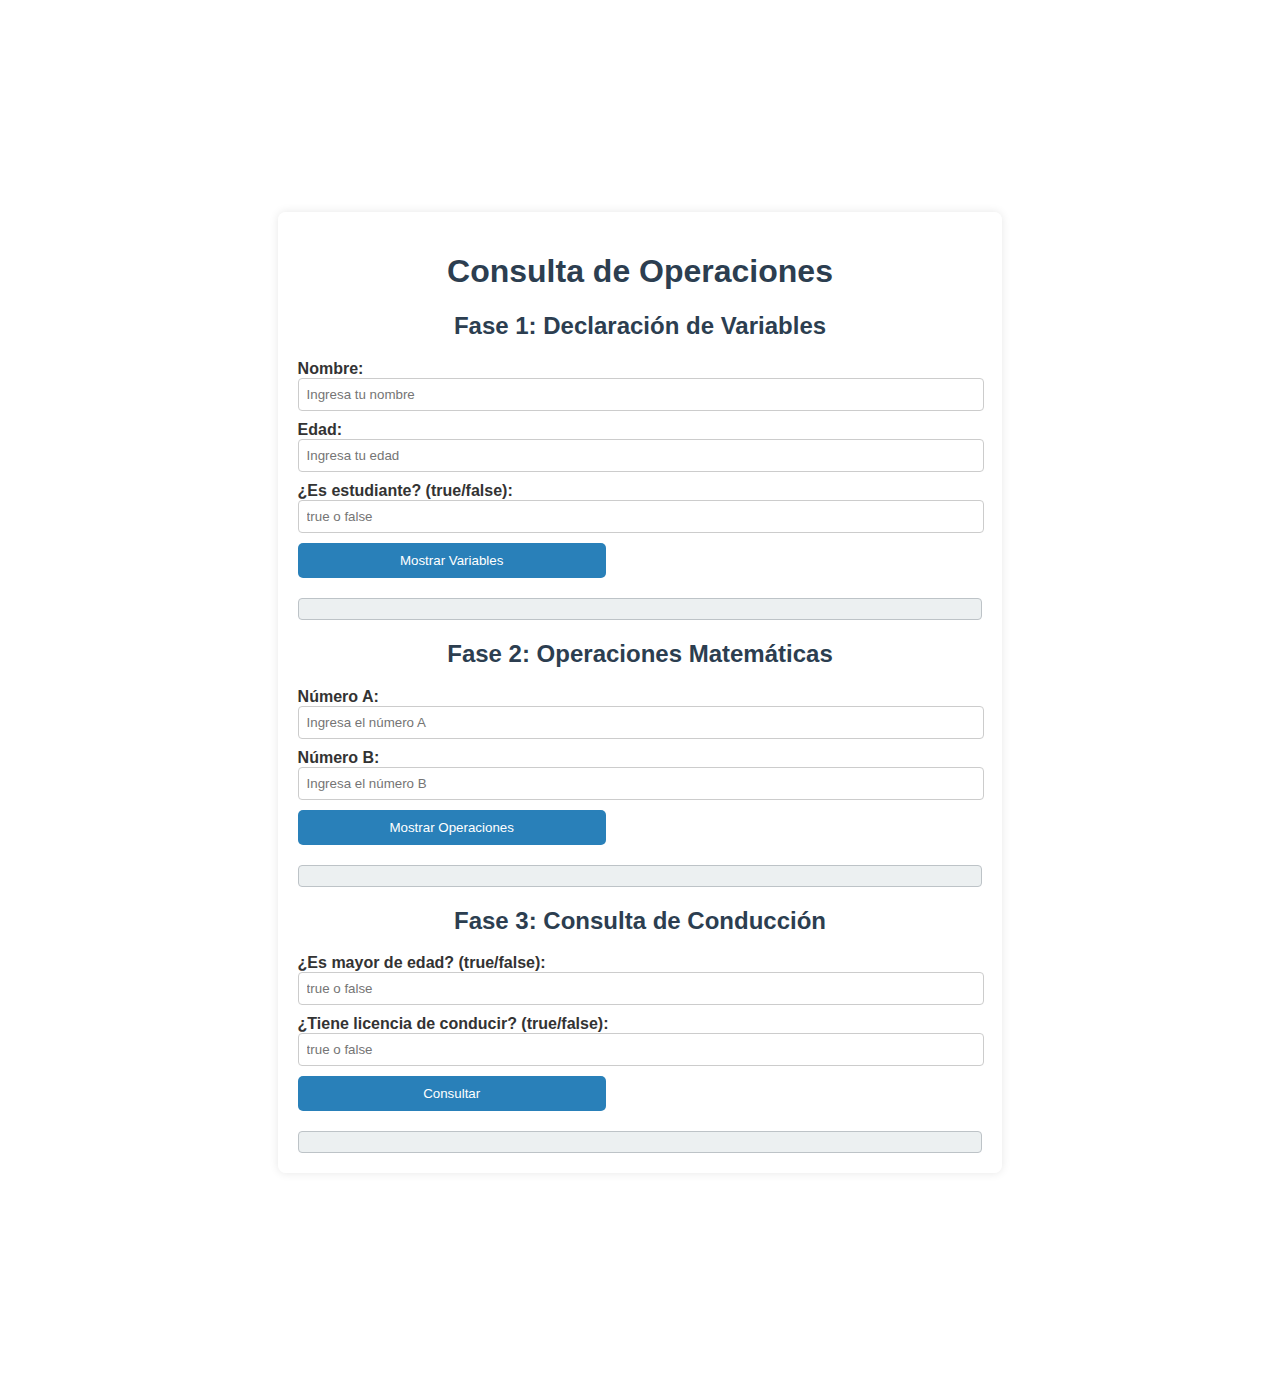
<file: taller 31.10/src/index.html>
<!DOCTYPE html>
<html lang="es-CO">

<head>
    <meta charset="UTF-8">
    <meta name="viewport" content="width=device-width, initial-scale=1.0">
    <title>Taller en Clase</title>
    <link rel="stylesheet" href="styles/style.css">
    <script src="scripts/scripts.js" defer></script>
</head>

<body>

    <div class="container">
        <h1>Consulta de Operaciones</h1>

        <div>
            <h2>Fase 1: Declaración de Variables</h2>
            <label for="nombre">Nombre:</label>
            <input type="text" id="nombre" placeholder="Ingresa tu nombre"><br>
            <label for="edadVar">Edad:</label>
            <input type="number" id="edadVar" placeholder="Ingresa tu edad"><br>
            <label for="esEstudiante">¿Es estudiante? (true/false):</label>
            <input type="text" id="esEstudiante" placeholder="true o false"><br>
            <button onclick="declaracionVariables()">Mostrar Variables</button>
            <div id="resultadoFase1" class="resultado"></div>
        </div>

        <div>
            <h2>Fase 2: Operaciones Matemáticas</h2>
            <label for="numeroA">Número A:</label>
            <input type="number" id="numeroA" placeholder="Ingresa el número A"><br>
            <label for="numeroB">Número B:</label>
            <input type="number" id="numeroB" placeholder="Ingresa el número B"><br>
            <button onclick="operacionesMatematicas()">Mostrar Operaciones</button>
            <div id="resultadoFase2" class="resultado"></div>
        </div>

        <div>
            <h2>Fase 3: Consulta de Conducción</h2>
            <label for="edad">¿Es mayor de edad? (true/false):</label>
            <input type="text" id="edad" placeholder="true o false"><br>

            <label for="licencia">¿Tiene licencia de conducir? (true/false):</label>
            <input type="text" id="licencia" placeholder="true o false"><br>

            <button onclick="operadoresLogicos()">Consultar</button>
            <div id="resultadoFase3" class="resultado"></div>
        </div>
    </div>

</body>

</html>
</file>
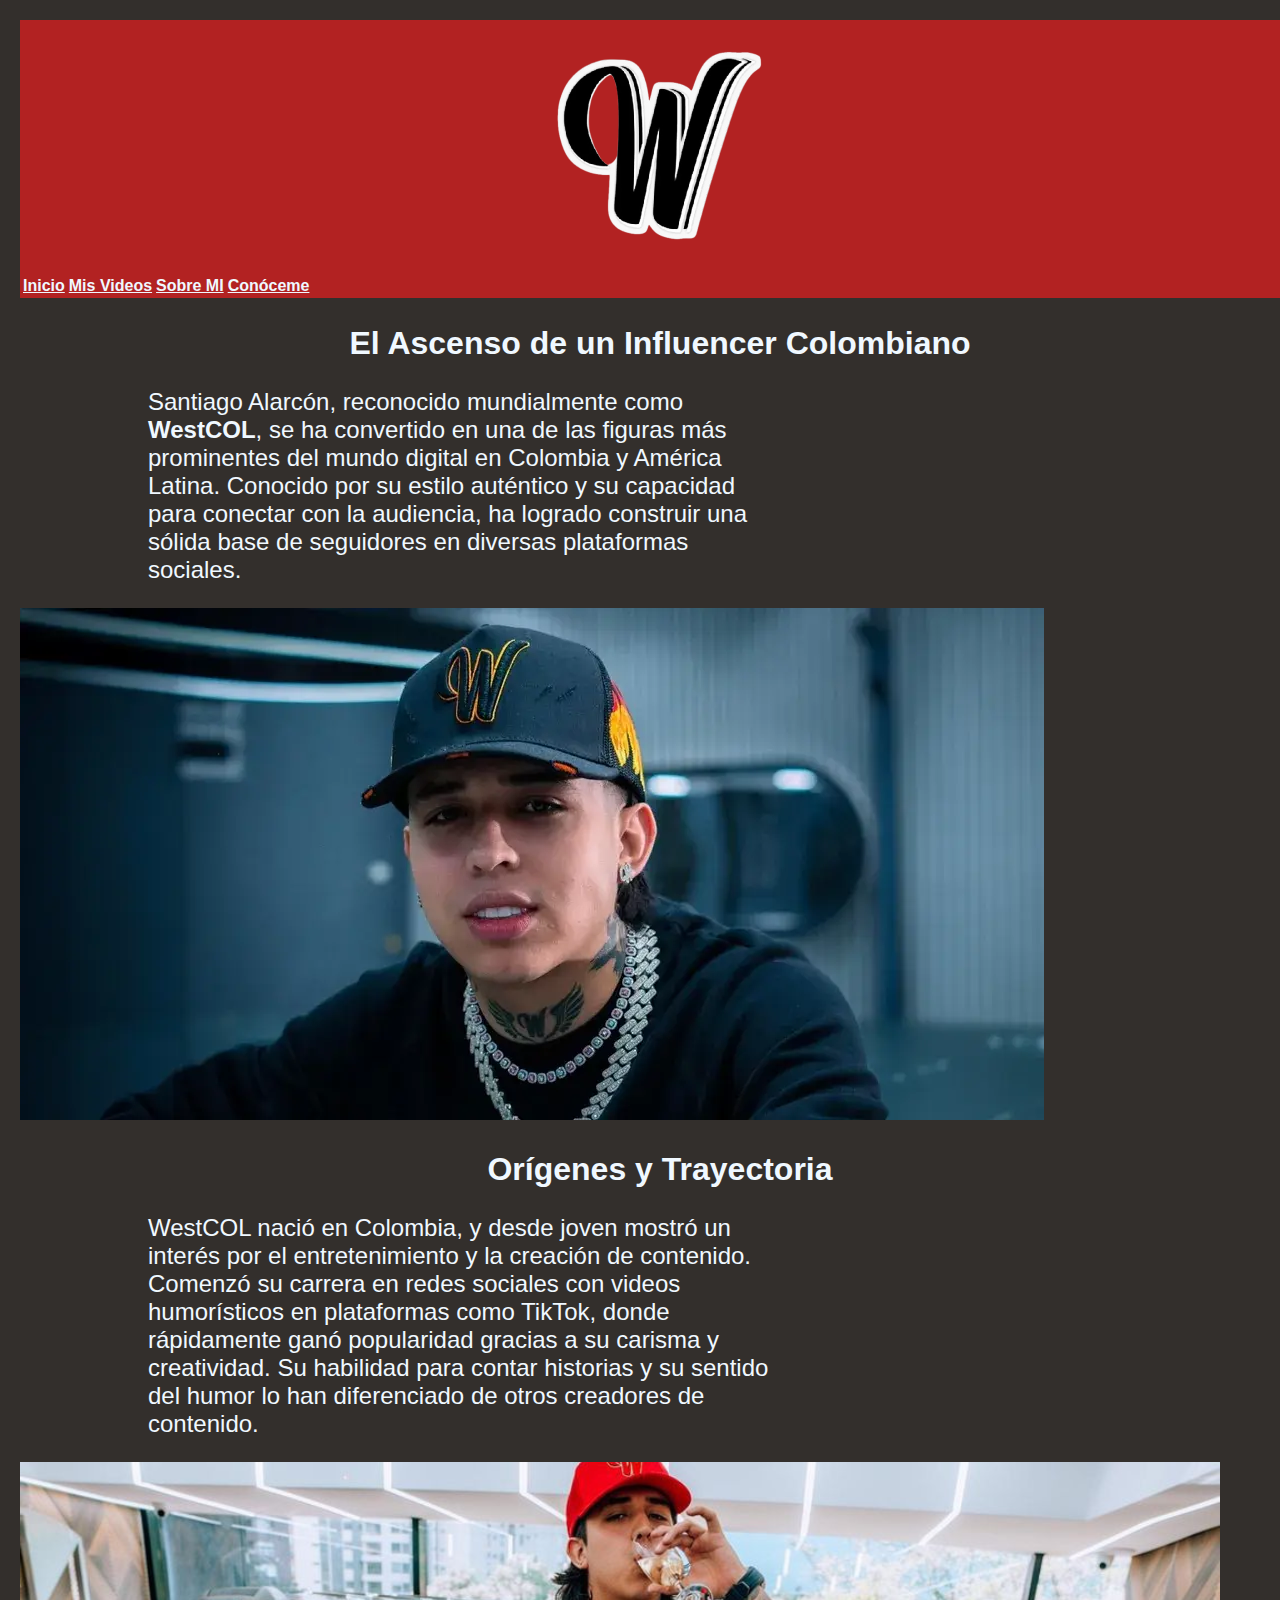
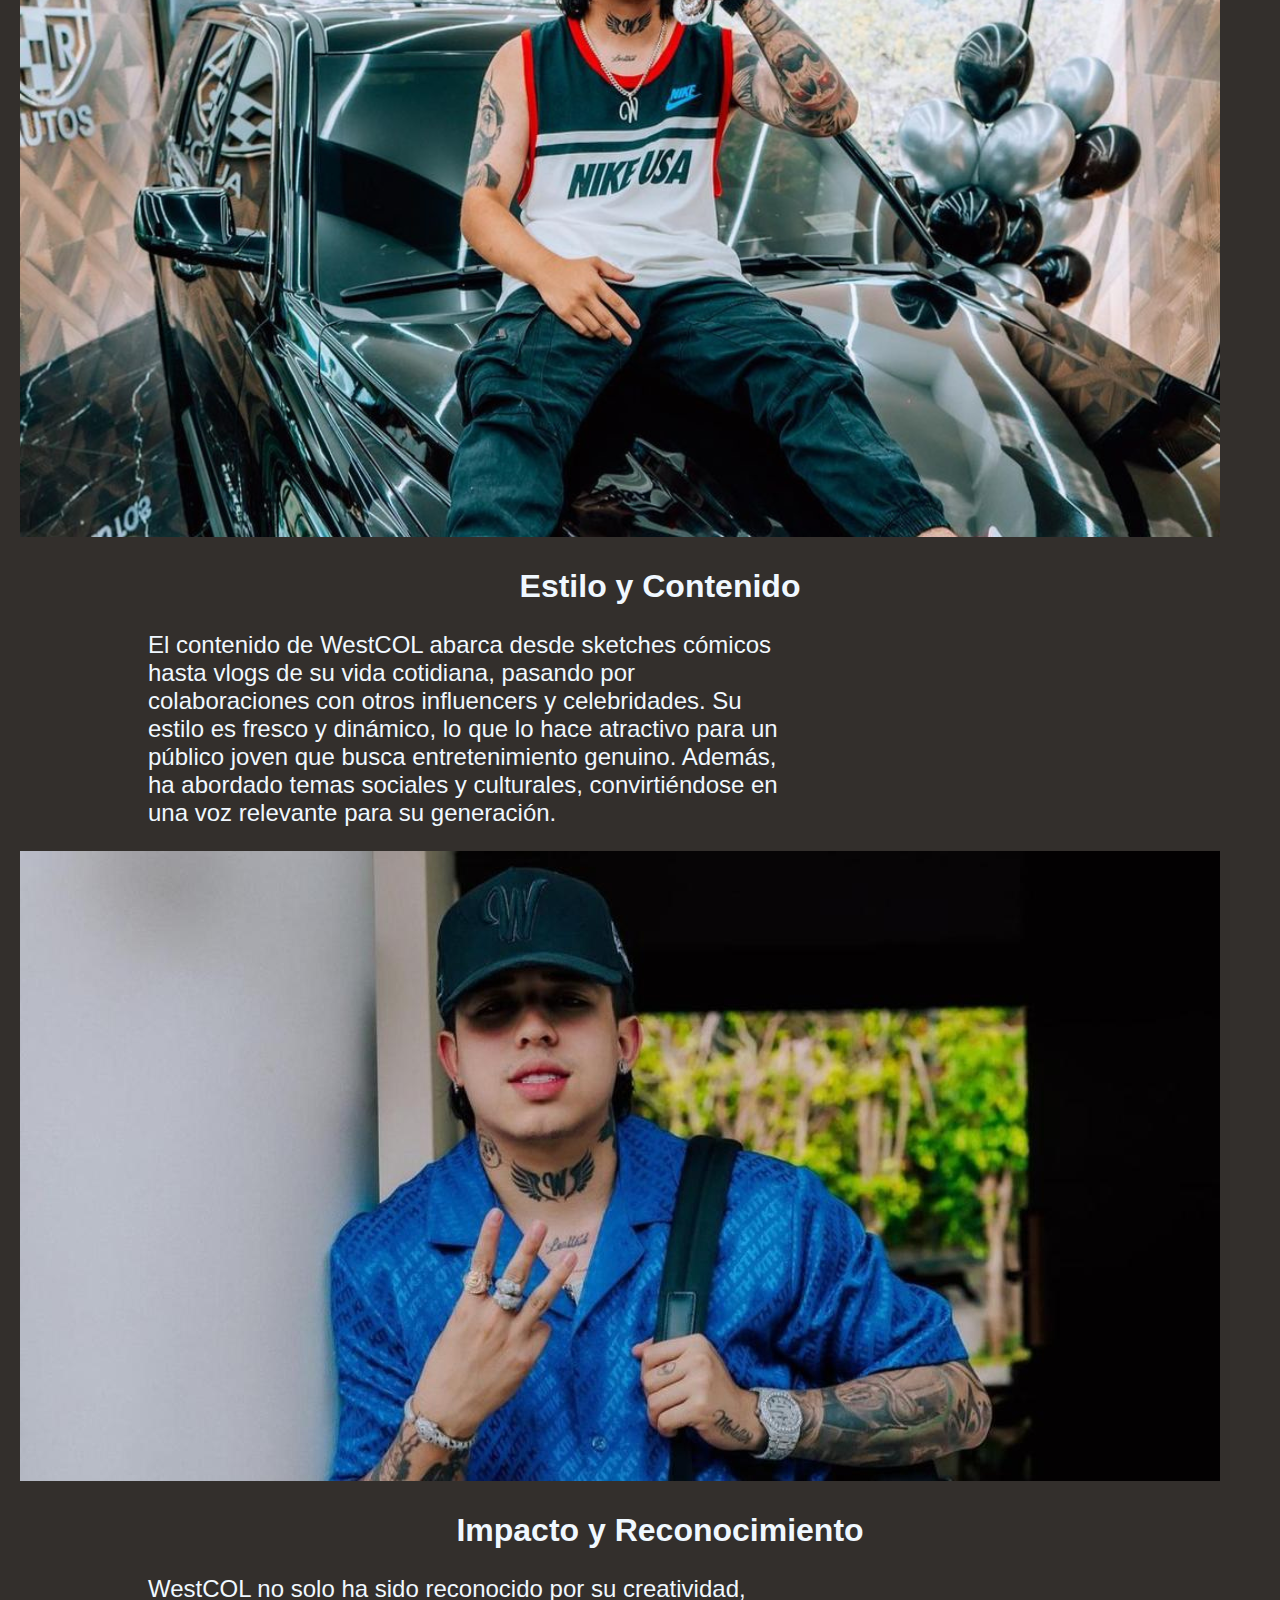
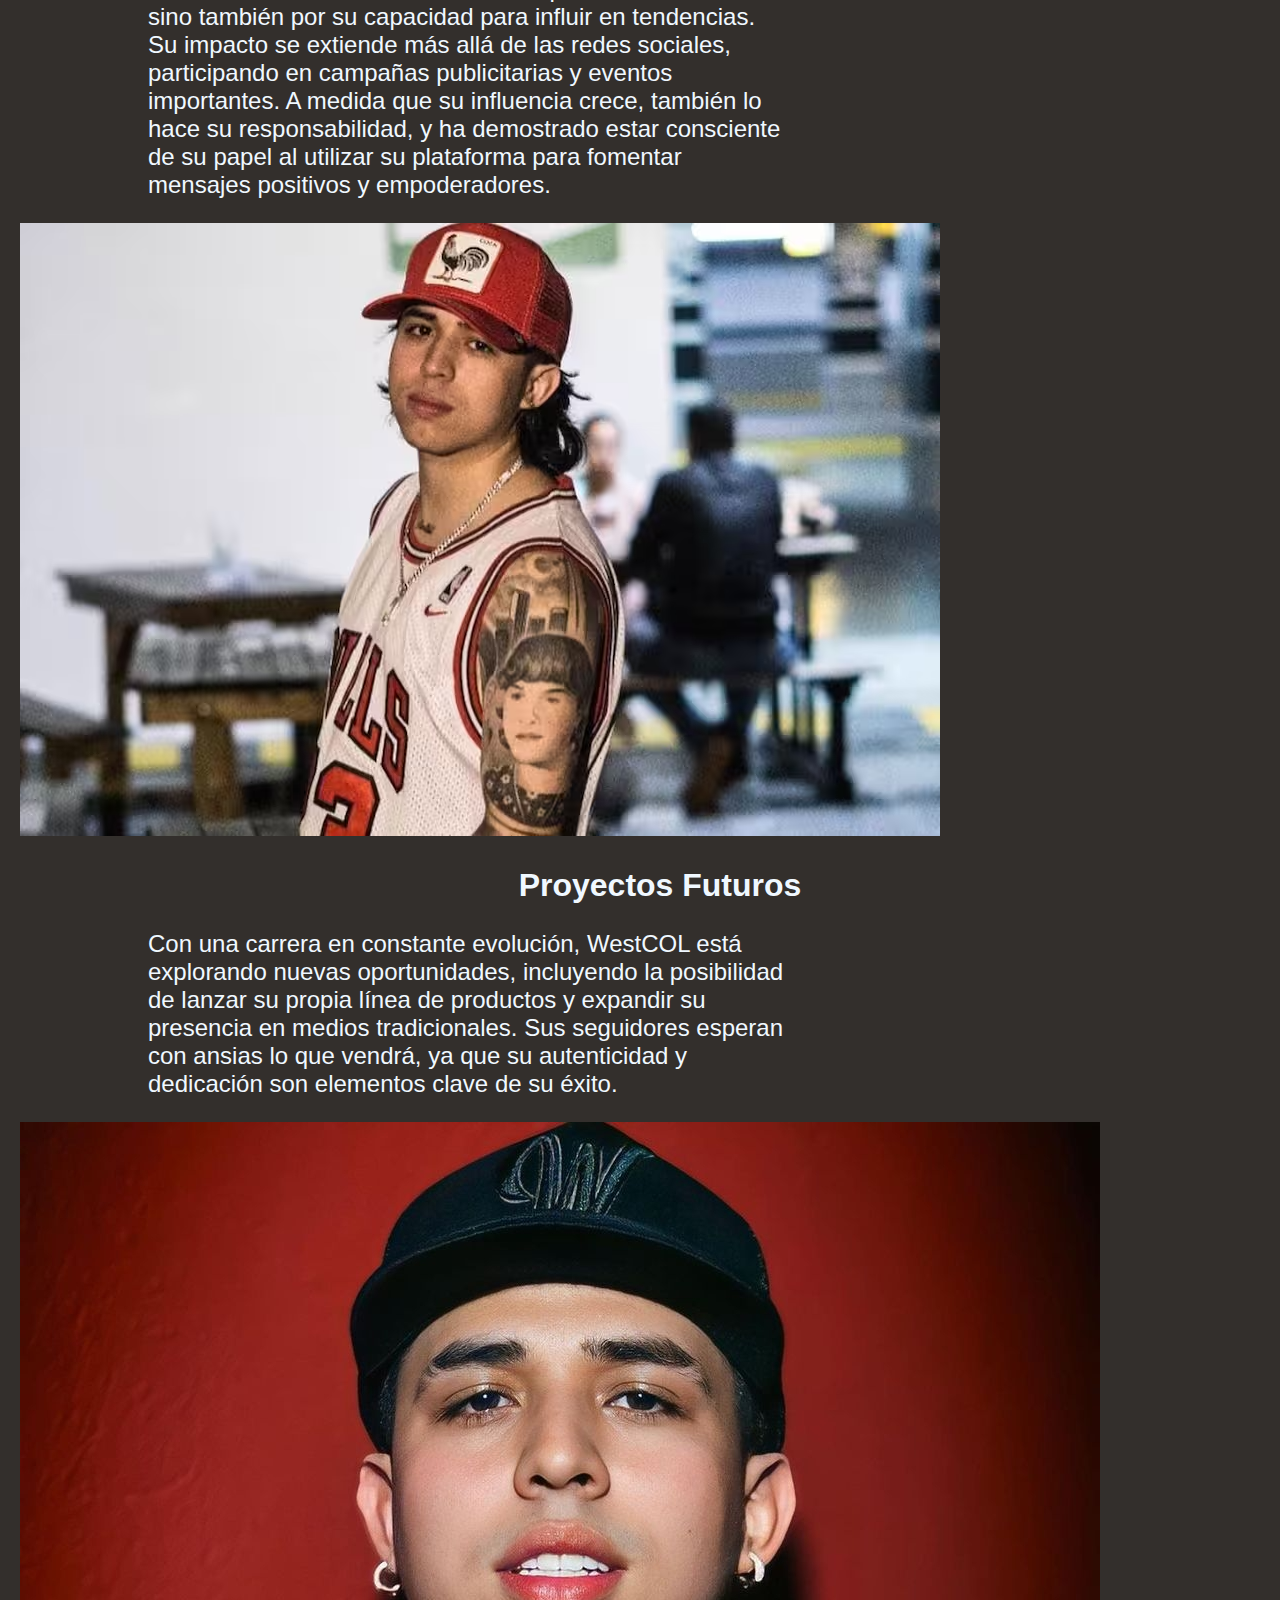
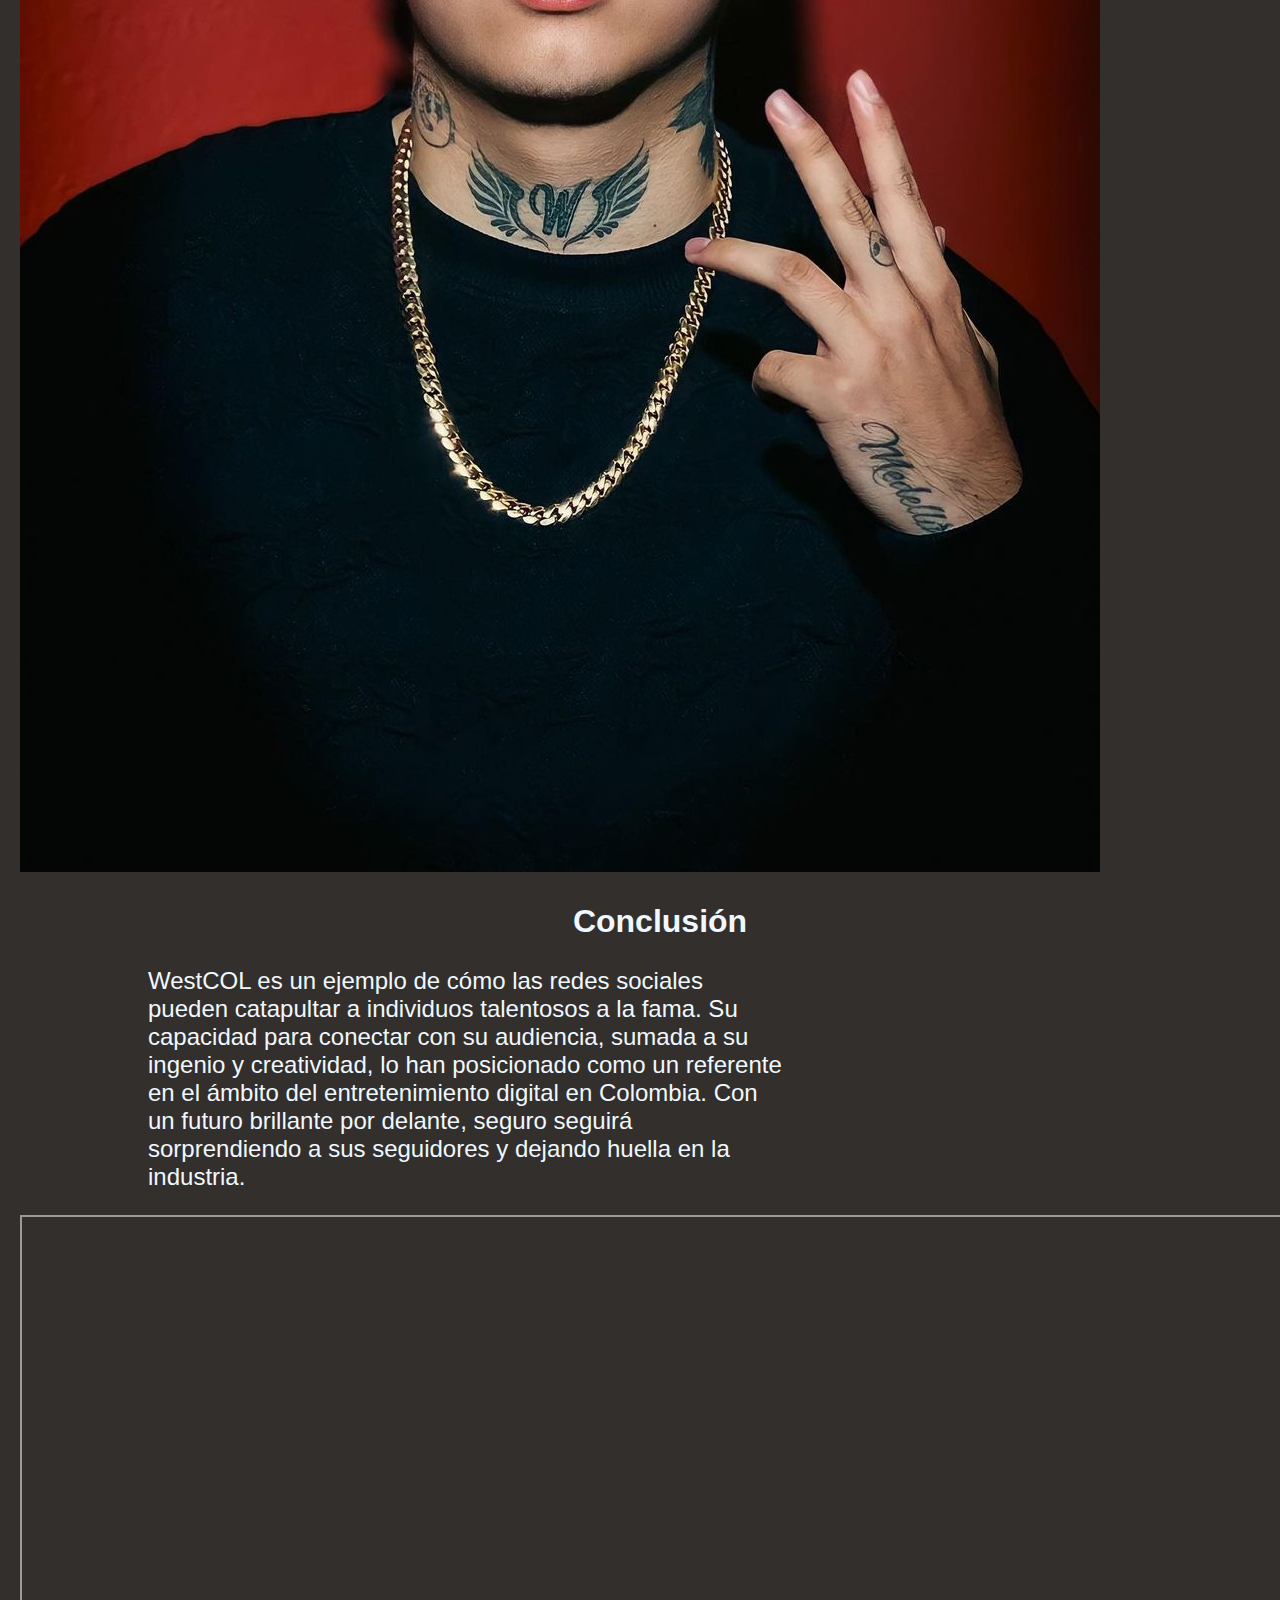
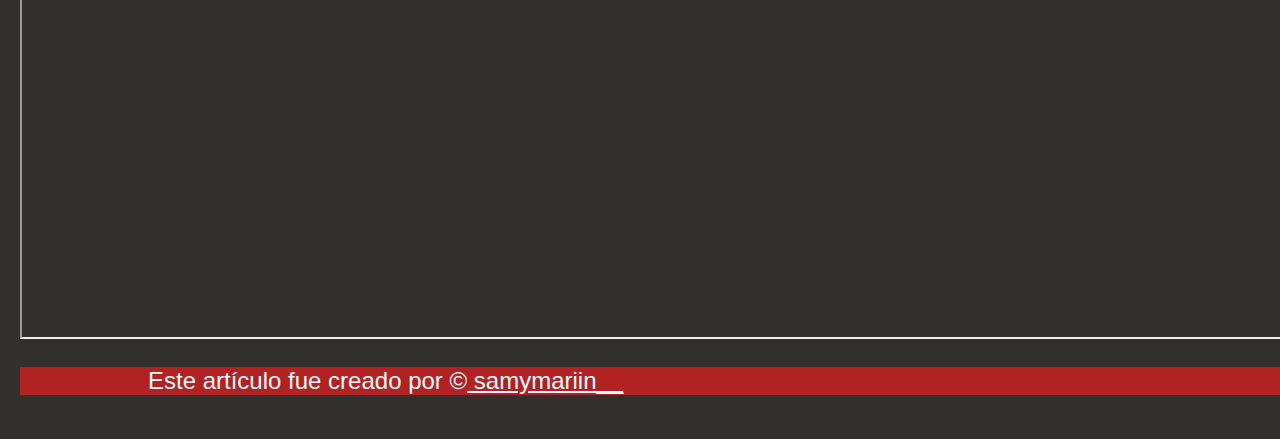
<file: src/WestCOL.html>
<!DOCTYPE html>
<html lang="es-CO">

<head>
    <meta charset="UTF-8">
    <meta name="viewport" content="width=device-width, initial-scale=1.0">
    <meta name="description" content="Artículo sobre WestCOL, un Influencer Colombiano.">
    <title>WestCOL - Influencer Colombiano</title>
    <link rel="stylesheet" href="styles/mystyles.css">
</head>

<body>

    <header>
        <img src="img/b227135e605f5e840cb7e31a443776c2.png" alt="logo de WestCOL" width="250">
    </header>

    <nav>
        <table>
            <th>
                <a href="https://www.youtube.com/channel/UCEg_iK8FKwZfpRMn4-AnnnQ">Inicio</a>
            </th>
            <th>
                <a href="https://www.twitch.tv/westcol">Mis Videos</a>
            </th>
            <th>
                <a href="https://kick.com/westcol">Sobre MI</a>
            </th>
            <th>
                <a href="https://www.instagram.com/westcol/">Conóceme</a>
            </th>
        </table>
    </nav>

    <center>
        <h2>
            El Ascenso de un Influencer Colombiano
        </h2>
    </center>
    <p>
        Santiago Alarcón, reconocido mundialmente como <strong>WestCOL</strong>, se ha convertido en una de las figuras
        más prominentes del mundo digital en Colombia y América Latina. Conocido por su estilo auténtico y su capacidad
        para conectar con la audiencia, ha logrado construir una sólida base de seguidores en diversas plataformas
        sociales.
    </p>

    <img src="img/https___cms.flip.datasketch.co_uploads_web_FLIP_comunicado_Westcol_Juanita_Semana_47c6a0c66b.png">

    <center>
        <h2>
            Orígenes y Trayectoria
        </h2>
    </center>
    <p>
        WestCOL nació en Colombia, y desde joven mostró un interés por el entretenimiento y la creación de contenido.
        Comenzó su carrera en redes sociales con videos humorísticos en plataformas como TikTok, donde rápidamente ganó
        popularidad gracias a su carisma y creatividad. Su habilidad para contar historias y su sentido del humor lo han
        diferenciado de otros creadores de contenido.
    </p>

    <img src="img/16112022-Westcol.png">

    <center>
        <h2>
            Estilo y Contenido
        </h2>
    </center>
    <p>
        El contenido de WestCOL abarca desde sketches cómicos hasta vlogs de su vida cotidiana, pasando por
        colaboraciones con otros influencers y celebridades. Su estilo es fresco y dinámico, lo que lo hace atractivo
        para un público joven que busca entretenimiento genuino. Además, ha abordado temas sociales y culturales,
        convirtiéndose en una voz relevante para su generación.
    </p>

    <img src="img/westcol.png">

    <center>
        <h2>
            Impacto y Reconocimiento
        </h2>
    </center>
    <p>
        WestCOL no solo ha sido reconocido por su creatividad, sino también por su capacidad para influir en tendencias.
        Su impacto se extiende más allá de las redes sociales, participando en campañas publicitarias y eventos
        importantes. A medida que su influencia crece, también lo hace su responsabilidad, y ha demostrado estar
        consciente de su papel al utilizar su plataforma para fomentar mensajes positivos y empoderadores.
    </p>

    <img src="img/YNNQ7QMDUFDCDIMGQQVWMIZSLI.png">

    <center>
        <h2>
            Proyectos Futuros
        </h2>
    </center>
    <p>
        Con una carrera en constante evolución, WestCOL está explorando nuevas oportunidades, incluyendo la posibilidad
        de lanzar su propia línea de productos y expandir su presencia en medios tradicionales. Sus seguidores esperan
        con ansias lo que vendrá, ya que su autenticidad y dedicación son elementos clave de su éxito.
    </p>

    <img src="img/387836006_122110542932064306_1859383703253401235_n.jpg"></center>

    <center>
        <h2>
            Conclusión
        </h2>
    </center>
    <p>
        WestCOL es un ejemplo de cómo las redes sociales pueden catapultar a individuos talentosos a la fama. Su
        capacidad para conectar con su audiencia, sumada a su ingenio y creatividad, lo han posicionado como un
        referente en el ámbito del entretenimiento digital en Colombia. Con un futuro brillante por delante, seguro
        seguirá sorprendiendo a sus seguidores y dejando huella en la industria.
    </p>

    <center>
        <iframe src="https://www.youtube.com/embed/fCNBGAvhIrA" referrerpolicy="strict-origin-when-cross-origin"
            allowfullscreen>
        </iframe>
    </center>

    <footer>
        <center>
            <p>Este artículo fue creado por &COPY;<a href="https://www.instagram.com/samymariin__"> samymariin__</a></p>
        </center>
    </footer>

</body>

</html>
</file>
<file: taller 31.10/src/styles/style.css>
body {
    font-family: 'Franklin Gothic Medium', 'Arial Narrow', Arial, sans-serif;
    margin: 15%;
    padding: 20px;
    background-image: url('images.png');
    border-radius: 30%;
    background-size: cover;
    background-position: center;
    color: #333;
}

.container {
    background-color: rgba(255, 255, 255, 0.8);
    border-radius: 8px;
    padding: 20px;
    box-shadow: 0 0 10px rgba(0, 0, 0, 0.1);
    margin: auto;
    width: 80%;
}

h1, h2 {
    text-align: center;
    color: #2c3e50;
}

label {
    font-weight: bold;
}

input {
    margin-bottom: 10px;
    padding: 8px;
    width: calc(100% - 16px);
    border: 1px solid #ccc;
    border-radius: 4px;
}

button {
    padding: 10px 15px;
    background-color: #2980b9;
    color: white;
    border: none;
    border-radius: 5px;
    cursor: pointer;
    width: 45%;
    align-content: center;
}

button:hover {
    background-color: #ffffff;
    opacity: 85%;
    color: #2980b9;
}

.resultado {
    margin-top: 20px;
    padding: 10px;
    background-color: #ecf0f1;
    border: 1px solid #bdc3c7;
    border-radius: 4px;
    text-align: center;
}
</file>
<file: src/styles/mystyles.css>
body {
    background-color: #332f2c;
    margin: 0;
    padding: 20px;
    top: 0;
    left: 0;
    width: 100%;
    height: 100%;
    font-family: 'Arial Narrow', sans-serif;
}

header{
    background-color: #b22222;
    font-family: Impact, sans-serif;
    color: aliceblue;
    font-size: 1em;
    text-align: center;
    margin-top: 0%;
    margin-bottom: 0%;
}

nav{
    background-color: #b22222;
    font-family: 'Arial Narrow Bold', sans-serif;
    color: aliceblue;
    text-align: center;
    margin-top: 0%;
    margin-bottom: 0%;
}

footer{
    background-color: #b22222;
    font-family: Impact, sans-serif;
    color: aliceblue;
    text-align: center;
    margin-top: 0%;
    margin-bottom: 0%;
}

h1 {
    font-family: Impact, sans-serif;
    color: aliceblue;
    font-size: 1in;
    text-align: center;
    margin-top: 0%;
    margin-bottom: 0%;
    margin-left: 20%;
    margin-right: 20%;
}

h2 {
    font-family: 'Arial Narrow Bold', sans-serif;
    color: aliceblue;
    font-size: 2em;
}

p {
    font-family: 'Arial Narrow', Arial, sans-serif;
    color: aliceblue;
    font-size: 1.5em;
    margin-left: 10%;
    margin-right: 40%;
    text-align: left;
}

a{
    background-color: #b22222;
    font-family: Impact, sans-serif;
    color: aliceblue;
    text-align: center;
    margin-top: 0%;
    margin-bottom: 0%;
}

img {
    max-width: 100%;
    height: auto;
}

iframe {
    width: 100%;
    height: 720px;
    max-width: 1280px;
}

a:hover{
    color: black;
}

img:hover{
    background-color: blue;
}

nav table th a{
    text-align: center;
}
</file>
